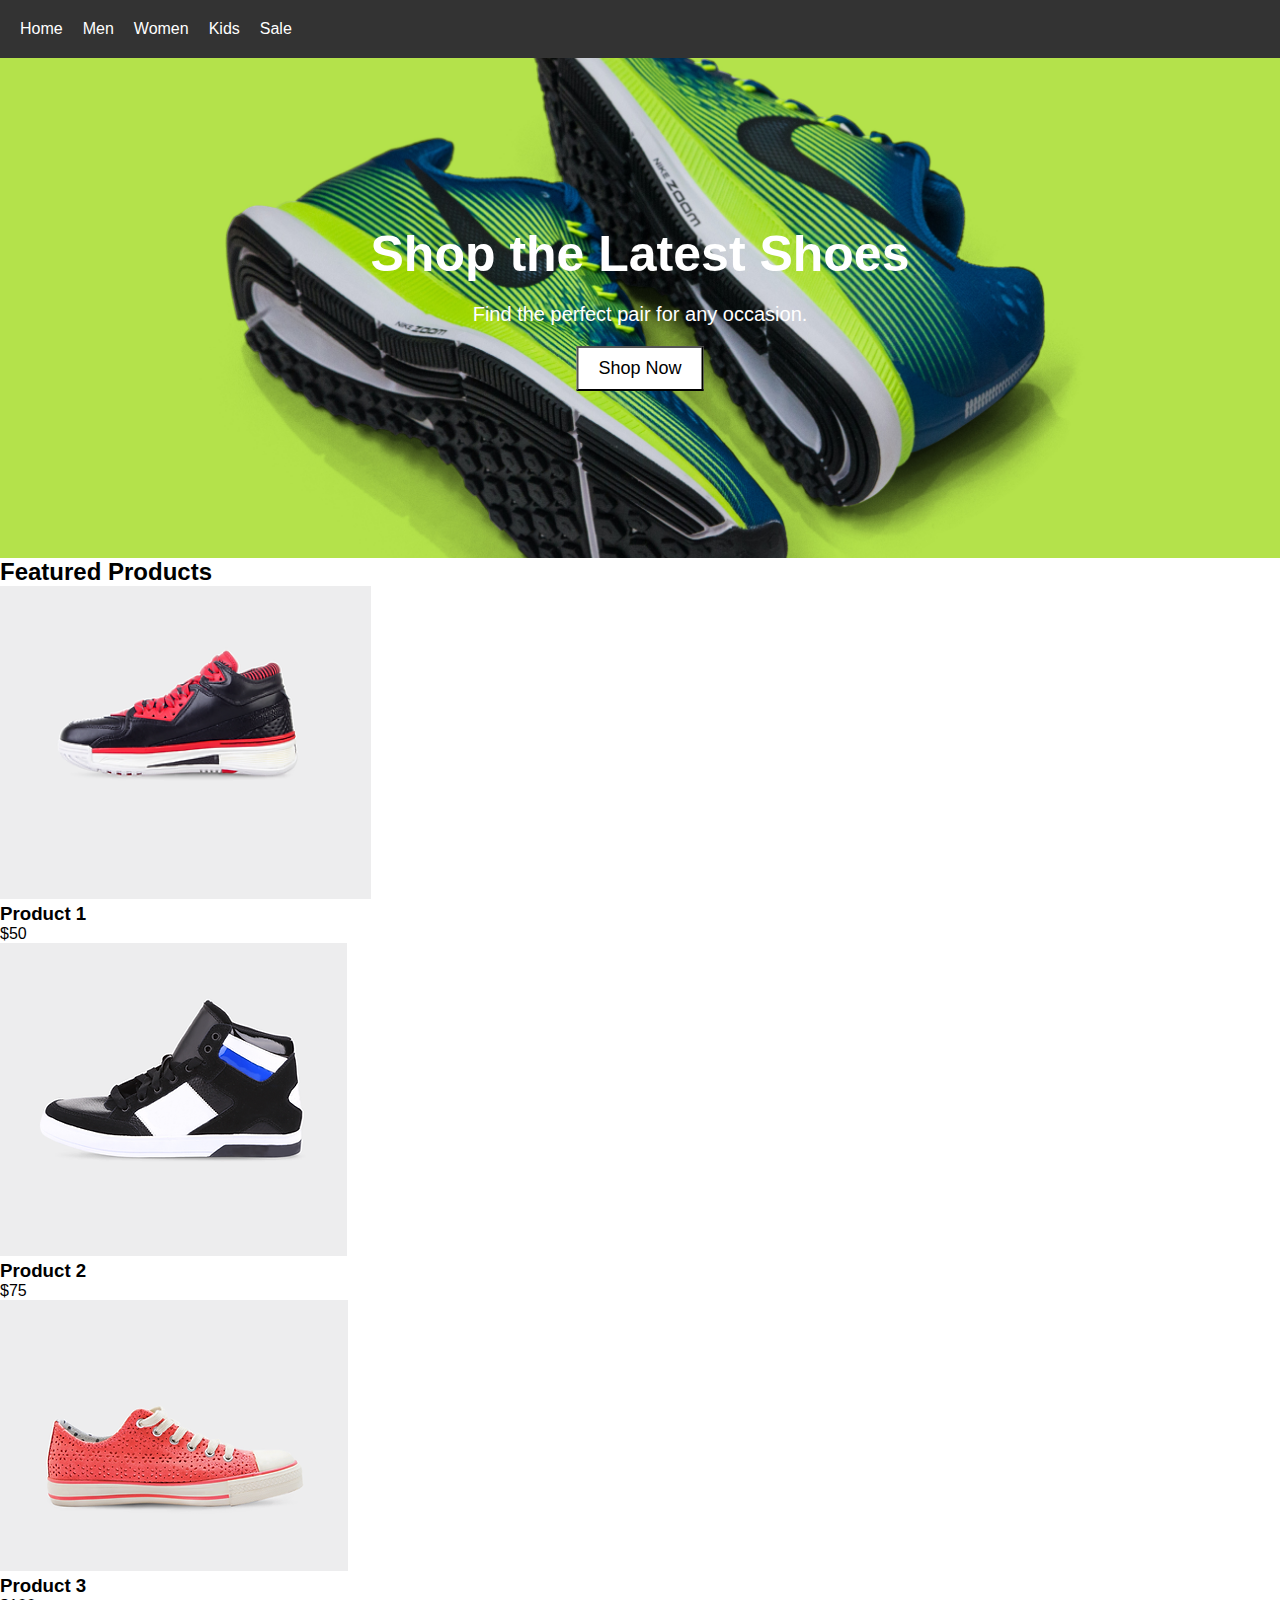
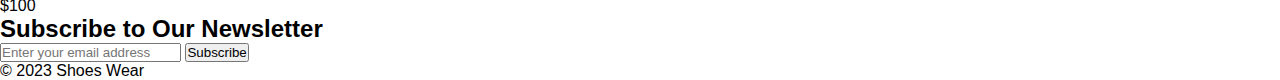
<file: Oasis Infobyte/task 1/index.html>
<!DOCTYPE html>
<html>
  <head>
    <title>Shoes Wear </title>
    <link rel="stylesheet" type="text/css" href="style.css">
  </head>
  <body>
    <header>
      <nav>
        <ul>
          <li><a href="#">Home</a></li>
          <li><a href="#">Men</a></li>
          <li><a href="#">Women</a></li>
          <li><a href="#">Kids</a></li>
          <li><a href="#">Sale</a></li>
        </ul>
      </nav>
    </header>
    
    <div class="hero-image">
      <div class="hero-text">
        <h1>Shop the Latest Shoes</h1>
        <p>Find the perfect pair for any occasion.</p>
        <button>Shop Now</button>
      </div>
    </div>
    
    <section>
      <h2>Featured Products</h2>
      <div class="products">
        <div class="product">
          <img src="shoe1.png" alt="Product 1">
          <h3>Product 1</h3>
          <p>$50</p>
        </div>
        <div class="product">
          <img src="shoe2.png" alt="Product 2">
          <h3>Product 2</h3>
          <p>$75</p>
        </div>
        <div class="product">
          <img src="shoe3.png" alt="Product 3">
          <h3>Product 3</h3>
          <p>$100</p>
        </div>
      </div>
    </section>
    
    <section class="cta">
      <h2>Subscribe to Our Newsletter</h2>
      <form>
        <input type="email" placeholder="Enter your email address">
        <button type="submit">Subscribe</button>
      </form>
    </section>
    
    <footer>
      <p>&copy; 2023 Shoes Wear</p>
    </footer>
    
  </body>
</html>
</file>
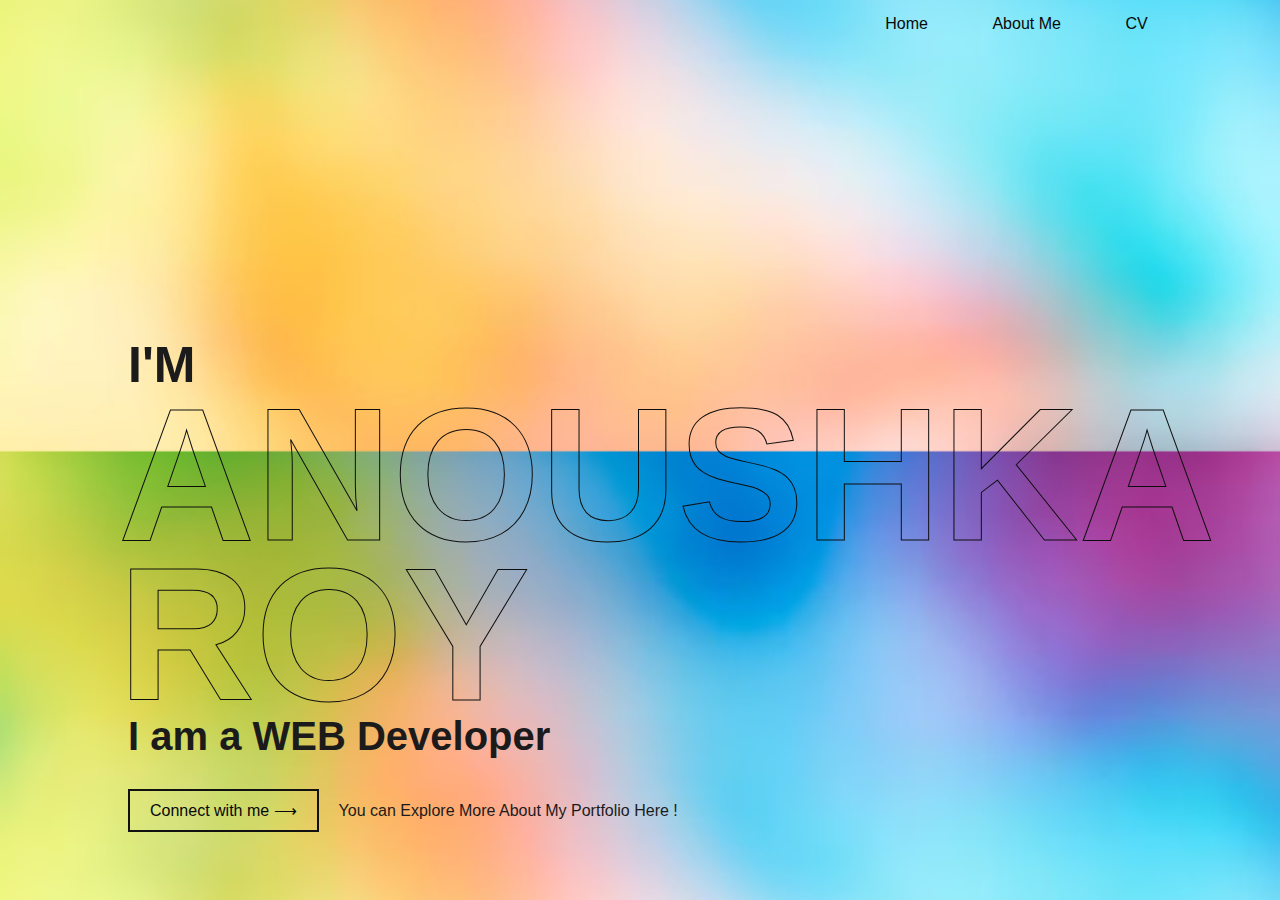
<file: Oasis Infobyte/task 2/index.html>
<!DOCTYPE html>
<html lang="en">
<head>
    <meta charset="UTF-8">
    <meta http-equiv="X-UA-Compatible" content="IE=edge">
    <meta name="viewport" content="width=device-width, initial-scale=1.0">
    <title>PORTFOLIO</title>
    <link rel="stylesheet" href="styles.css">
</head>
<body>
    <div class="container">
        <nav>
        <ul>
            <li><a href="index.html">Home</a></li>
            <li><a href="about_me.html">About Me</a></li>
            <li><a href="portfolio.html">CV</a></li>


        </ul>
        </nav>
     <div class="text-box">
        <p>I'M</p>
        <h1>ANOUSHKA ROY </h1>
        <h3>I am a WEB Developer</h3>

        <div class="row">
            <a href="">Connect with me &#x27F6;</a><br>
        <span>You can Explore More About My Portfolio Here !</span> 
        </div>    
     </div>
     
    
    </div>

</body>
</html>
</file>
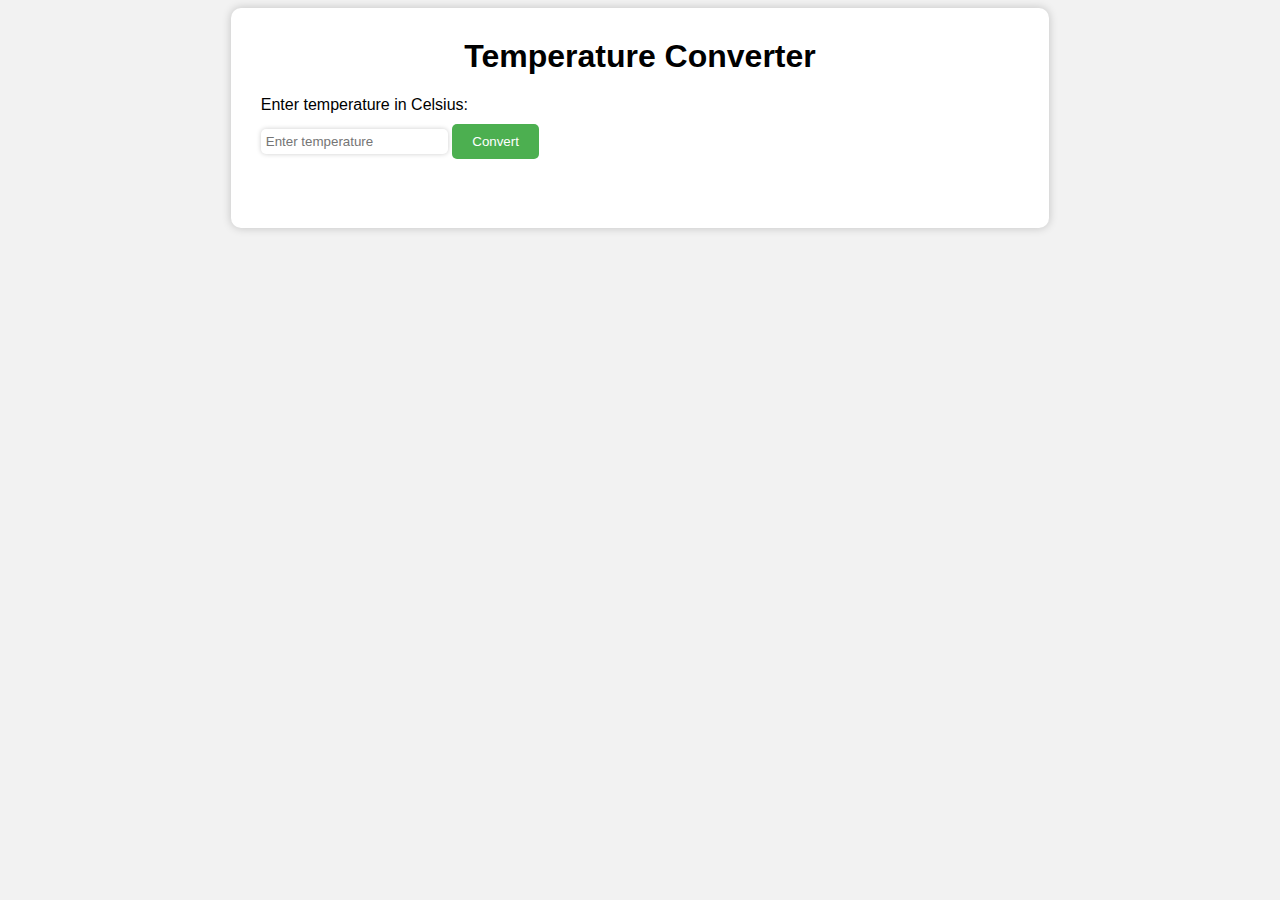
<file: Oasis Infobyte/task 3/index.html>
<!DOCTYPE html>
<html>
<head>
	<title>Temperature Converter</title>
	<link rel="stylesheet" href="style.css">
</head>
<body>
	<div class="container">
		<h1>Temperature Converter</h1>
		<label>Enter temperature in Celsius:</label>
		<input type="number" id="celsius" placeholder="Enter temperature">
		<button onclick="convert()">Convert</button>
		<p id="result"></p>
	</div>
	<script src="script.js"></script>
</body>
</html>
</file>
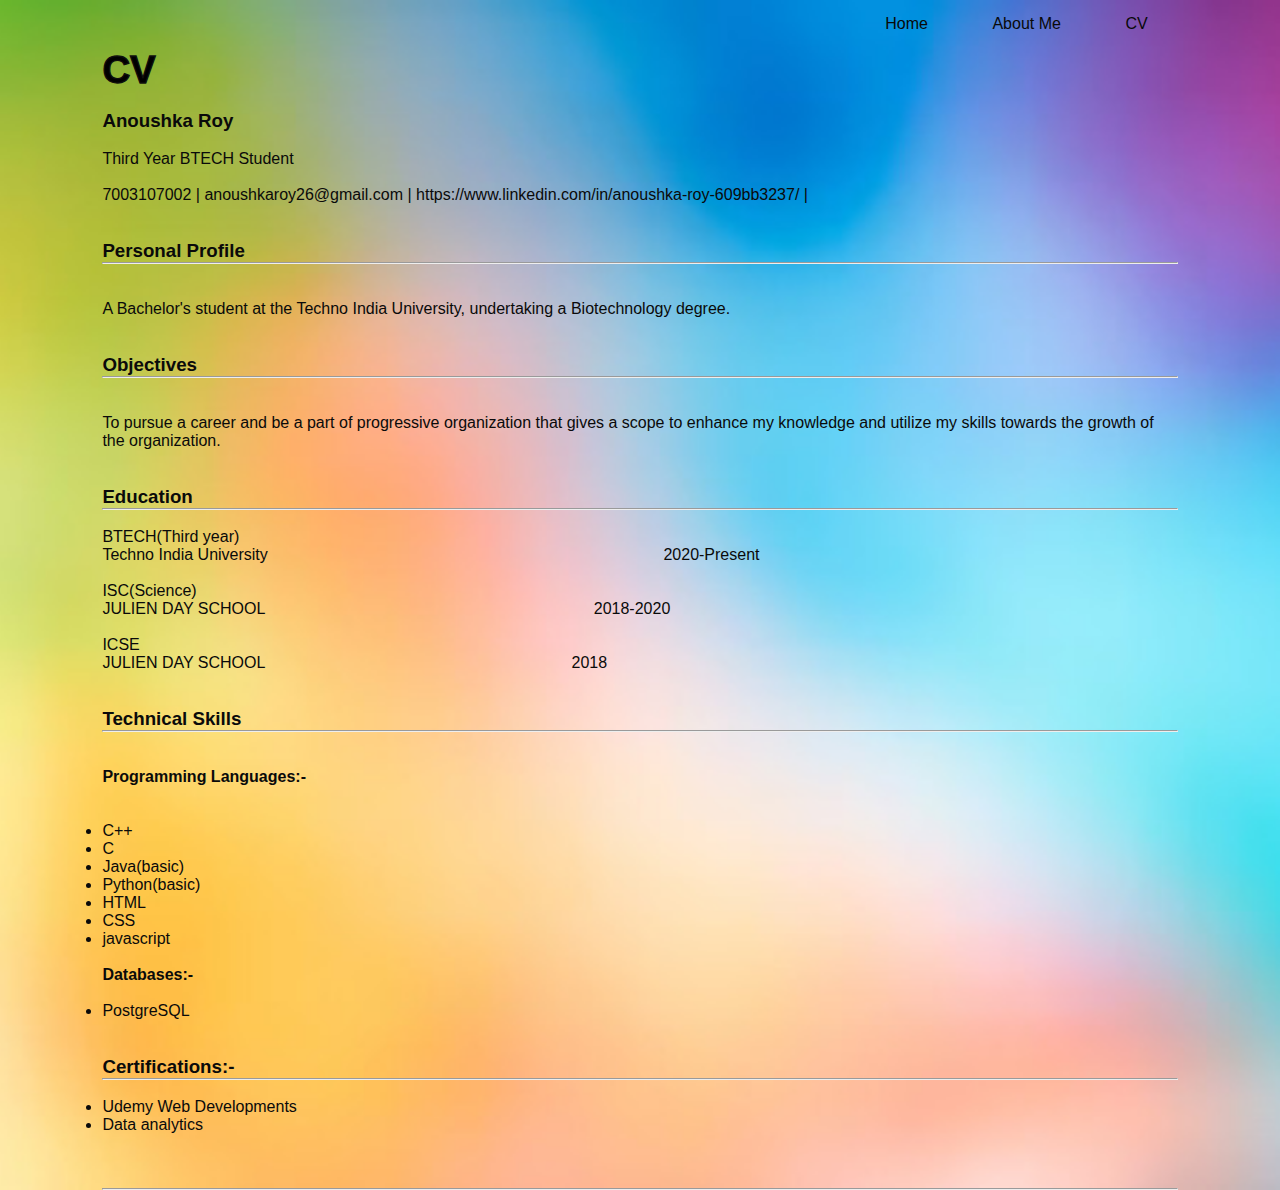
<file: Oasis Infobyte/task 2/portfolio.html>
<!DOCTYPE html>
<html lang="en">
<head>
    <meta charset="UTF-8">
    <meta http-equiv="X-UA-Compatible" content="IE=edge">
    <meta name="viewport" content="width=device-width, initial-scale=1.0">
    <title>CV</title>
    <link rel="stylesheet" href="styles.css">
</head>
<body>
    <div class="container">
        <nav>
            <ul>
                <li><a href="index.html">Home</a></li>
                <li><a href="about_me.html">About Me</a></li>
                <li><a href="portfolio.html">CV</a></li>
    
    
            </ul>
        </nav>
        <div>
            <h5 data-text="CV">CV</h5><br>

        </div>
        <div style="color: rgb(10, 10, 10);">
            <h3>Anoushka Roy</h3><br><P>Third Year BTECH Student</P><br>
            <pre>7003107002 | anoushkaroy26@gmail.com | https://www.linkedin.com/in/anoushka-roy-609bb3237/ | </pre>
            <br><br>
            <h3>Personal Profile</h3><hr><br><br>
            <p>A Bachelor's student at the Techno India University, undertaking a Biotechnology degree.</p>
            <br><br>
            <h3>Objectives</h3><hr><br><br>
            <p>To pursue a career and be a part of progressive organization that gives a scope to enhance
                my knowledge and utilize my skills towards the growth of the organization.</p><br><br>
            <h3>Education</h3><hr><br> 
        
            <pre>BTECH(Third year)                                                                                              </pre>
            <pre>Techno India University                                                                                         2020-Present</pre><br>
            <pre>ISC(Science)                                                                                                  </pre>
            <pre>JULIEN DAY SCHOOL                                                                          2018-2020</pre><br>
            <pre>ICSE                                                                                                           </pre>
            <PRE>JULIEN DAY SCHOOL                                                                     2018</PRE><br><br>
            

            <h3>Technical Skills</h3><hr><br><br>  
            <B>Programming Languages:-</B><br><BR></BR>
            <ul></ul>
            <li>C++</li>
            <li>C</li>
            <li>Java(basic)</li>
            <li>Python(basic)</li>
            <li>HTML</li>
            <LI>CSS</LI>
            <LI>javascript</LI><br>
            <B>Databases:-</B><br><br>
            <ul></ul>
            <li>PostgreSQL</li><br><br>
            <h3>Certifications:-</h3><hr><br>
            <ul></ul>
            <li>Udemy Web Developments</li>
            <li>Data analytics</li>
            
            <br><br><br>
            <hr>
            

    </div> 
</body>
</html>
</file>
<file: Oasis Infobyte/task 1/style.css>
* {
    margin: 0;
    padding: 0;
    box-sizing: border-box;
  }
  body {
	margin: 0;
	padding: 0;
	font-family: Arial, sans-serif;
	background-image: url('https://www.transparenttextures.com/patterns/black-linen.png');
}
  
  header {
    background-color: #333;
    color: #fff;
    padding: 20px;
  }
  
  nav ul {
    list-style: none;
    display: flex;
  }
  
  nav ul li {
    margin-right: 20px;
  }
  
  nav ul li a {
    color: #fff;
    text-decoration: none;
  }
  
  .hero-image {
    background-image: url('hero.jpg');
    height: 500px;
    background-position: center;
    background-repeat: no-repeat;
    background-size: cover;
    position: relative;
  }
  
  .hero-text {
    text-align: center;
    position: absolute;
    top: 50%;
    left: 50%;
    transform: translate(-50%, -50%);
    color: #fff;
  }
  
  .hero-text h1 {
    font-size: 50px;
  }
  
  .hero-text p {
    margin-top: 20px;
    font-size: 20px;
  }
  
  .hero-text button {
    margin-top: 20px;
    padding: 10px 20px;
    font-size: 18px;
    background-color: #fff;
  }
</file>
<file: Oasis Infobyte/task 2/styles.css>
*{
    margin: 0;
    padding: 0;
    box-sizing: border-box;
    font-family: sans-serif;

}
body{
    width: 100%;
    height: 100%; 
    background-image: url("bg.jpg");
    background-size: cover;
    background-position: center;
    padding: 0 8%;
    position: relative;
}    
nav{
    display: flex;
    width: 100%;
    align-items: center;
    flex-wrap: wrap;
    padding: 5px 0px;
}
 nav ul{
    flex: 1;
    text-align: right;
    padding-right: 0px;
 }
nav ul li{
    display: inline-block;
    list-style: none;
    margin: 10px 30px;
}

nav ul li a{
    color: rgb(9, 9, 9);
    text-decoration: none;
}
.text-box{
    color: rgb(28, 27, 27);
    position: absolute;
    top: 700%;
    left: 10%;
}
 .text-box p{
    font-size: 50px;
    font-weight: 600;
}
.text-box h1{
    font-size: 190px;
    line-height: 160px;
    margin-left: -10px;
    color: transparent;
    -webkit-text-stroke: 1px rgb(12, 12, 12);
    
}
.text-box h3{
    font-size: 40px;
    font-weight: 500px;
}  
.text-box .row{
    display:flex;
    align-items: center;
    flex-wrap: wrap;
    margin-top: 30px;
}
.text-box a{
    color: #070707;
    text-decoration: none;
    padding: 10px 20px;
    margin-right: 20px;
    border: 2px solid rgb(18, 17, 17);
    ;
}

.social-icons{
    position: absolute;
    right: 5%;
    bottom: -1350%;
}

.social-icons img{
    width: 25px;
    display: block;
    margin: 25px 5px;
}

/* ABOUT ME PAGE */

h5{
    position: relative;
    font-size: 3vw;
    -webkit-text-stroke: 0.1vw rgb(15, 14, 14);
}
.Anoushka-image img{
    position: relative;
    height: 200px;
    width: 200px;
    border-radius: 50%;
    left: 525px;
    top: 60px;
}
</file>
<file: Oasis Infobyte/task 3/style.css>
body {
	font-family: Arial, sans-serif;
	background-color: #f2f2f2;
}

.container {
	margin: 0 auto;
	width: 60%;
	background-color: #fff;
	padding: 30px;
	border-radius: 10px;
	box-shadow: 0 0 10px rgba(0,0,0,0.2);
}

h1 {
	text-align: center;
	margin-top: 0;
}

label {
	display: block;
	margin-bottom: 10px;
}

input[type="number"] {
	padding: 5px;
	border-radius: 5px;
	border: none;
	box-shadow: 0 0 5px rgba(0,0,0,0.2);
	margin-bottom: 20px;
}

button {
	padding: 10px 20px;
	background-color: #4CAF50;
	color: #fff;
	border: none;
	border-radius: 5px;
	cursor: pointer;
}

button:hover {
	background-color: #3e8e41;
}

p {
	margin-top: 20px;
	font-size: 24px;
	font-weight: bold;
	text-align: center;
}
</file>
